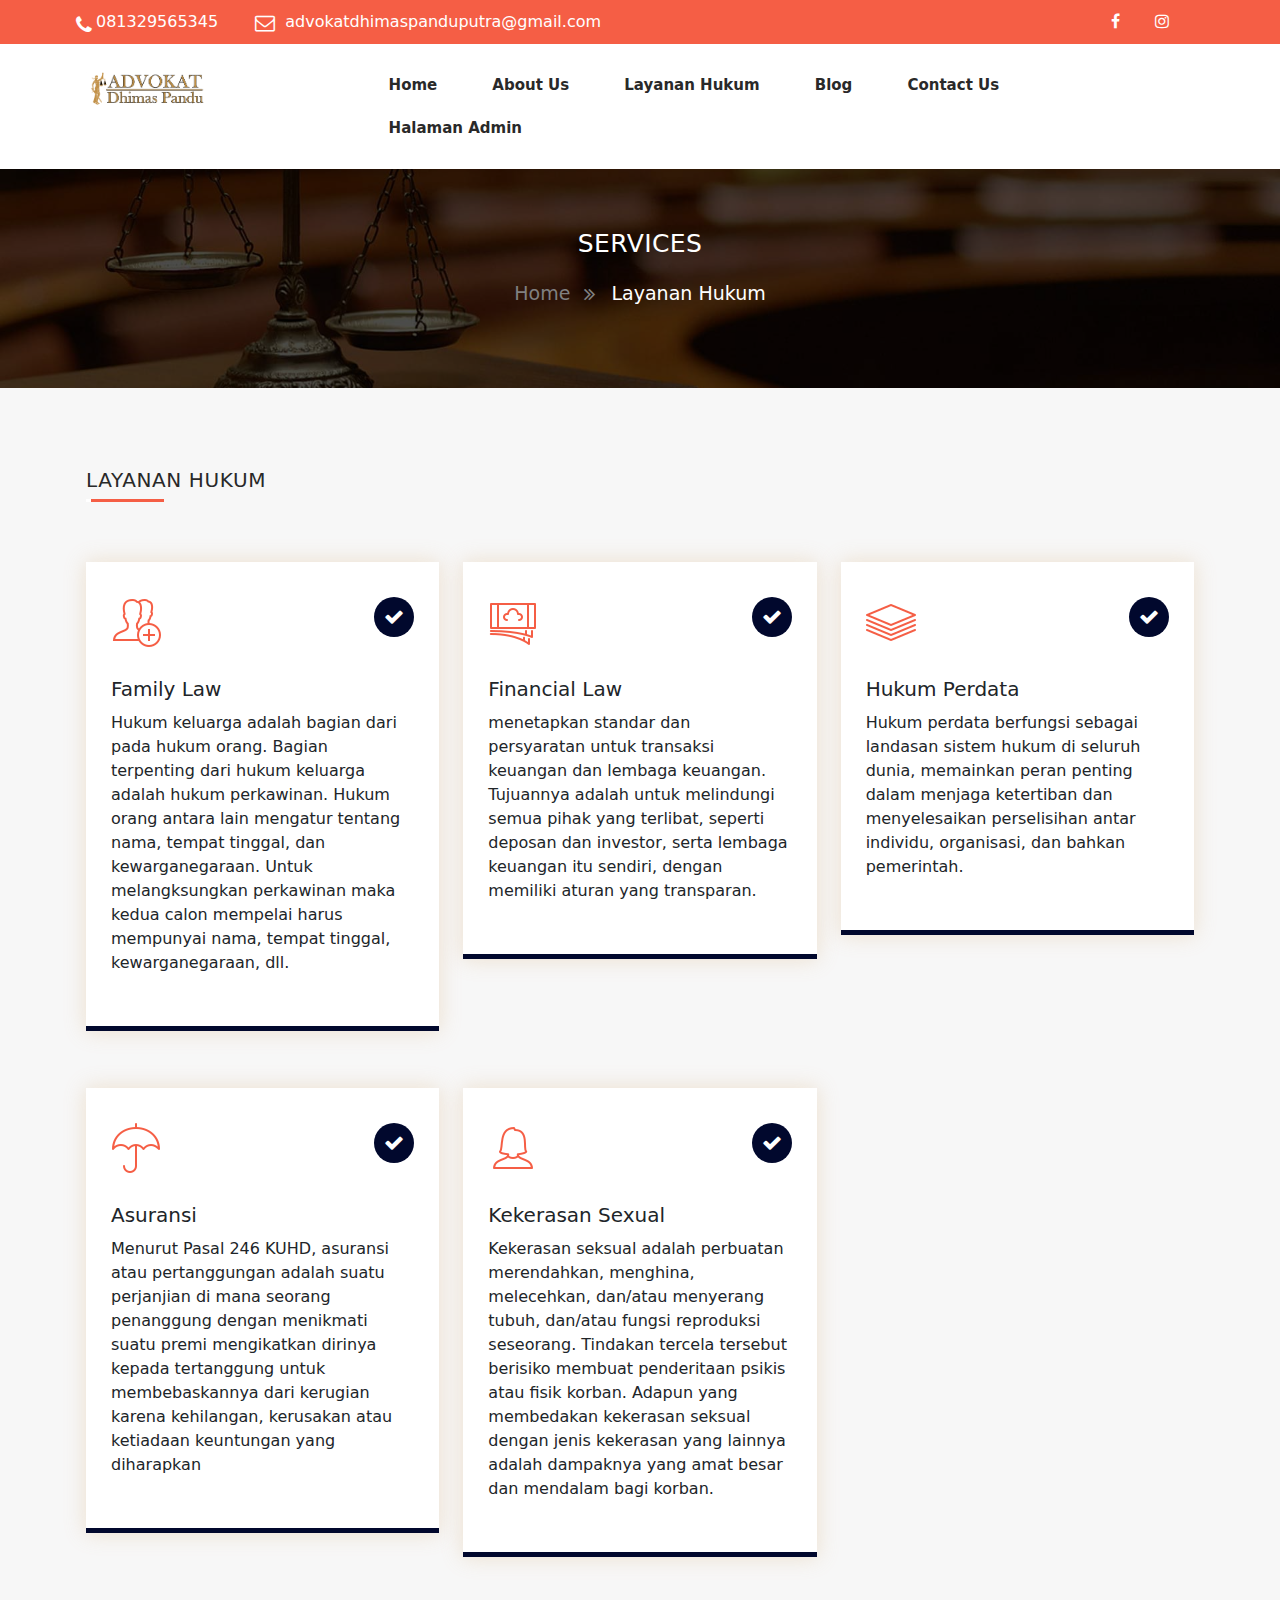
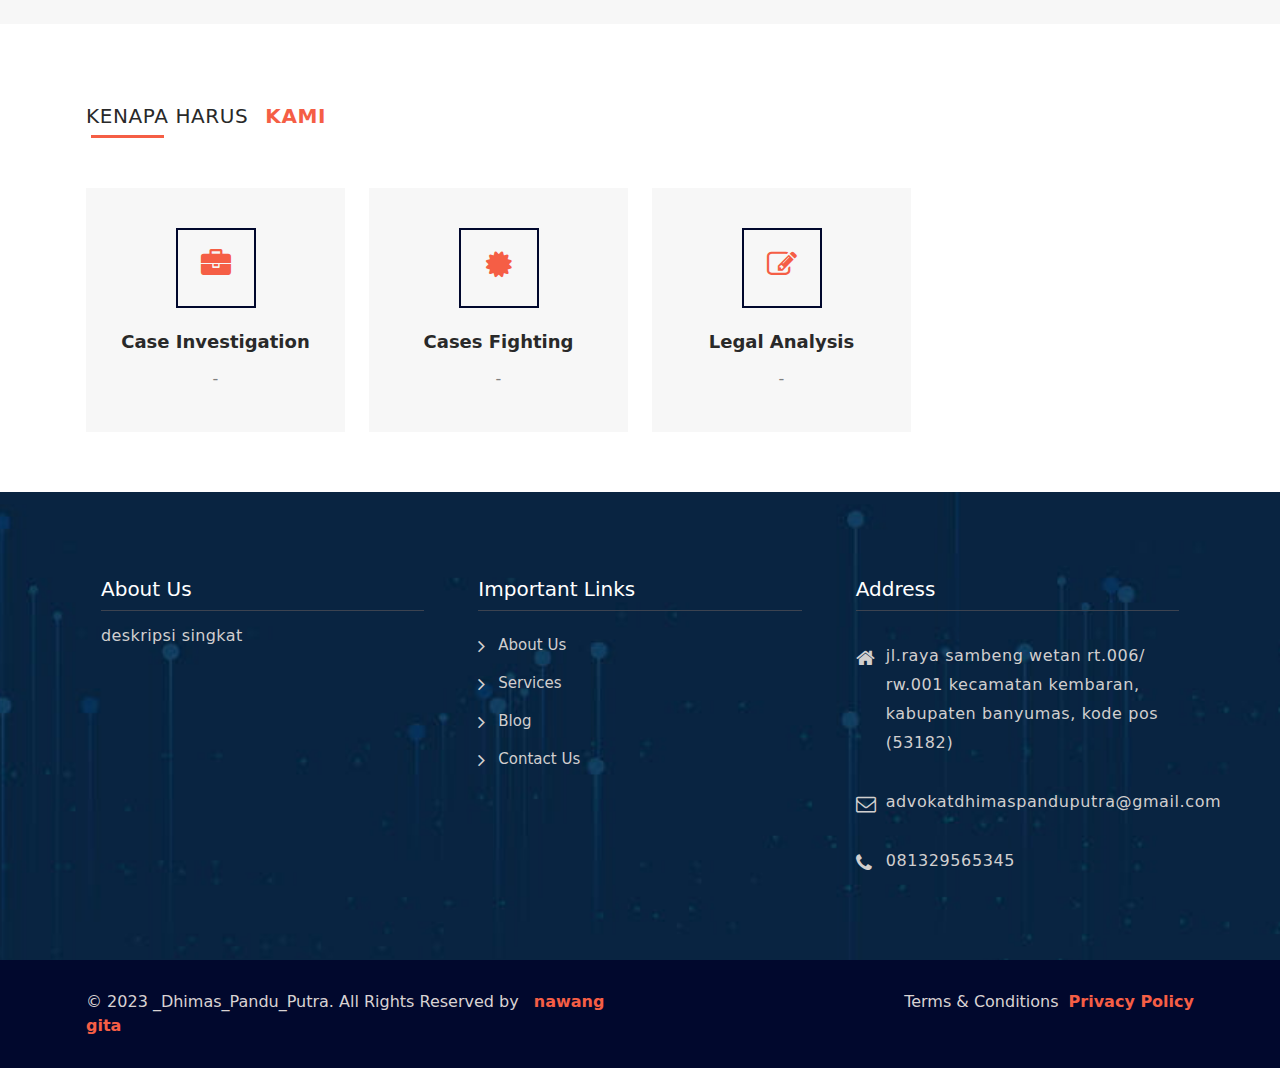
<file: services.html>
<!DOCTYPE html>
<html lang="en">
  <head>
    <meta charset="utf-8" />
    <meta
      name="viewport"
      content="width=device-width, initial-scale=1, shrink-to-fit=no"
    />
    <meta name="description" content="" />
    <meta name="author" content="" />

    <link href="assets/css/bootstrap.min.css" rel="stylesheet" />
    <link href="assets/css/font-awesome.min.css" rel="stylesheet" />
    <link href="assets/css/owl.carousel.min.css" rel="stylesheet" />
    <link href="assets/css/layers.css" rel="stylesheet" />

    <title>Layanan Hukum</title>
  </head>
  <body>
    <header>
      <div class="top_nav">
        <div class="container">
          <div class="row">
            <div class="col-6">
              <div class="_ne_ol_vd">
                <ol>
                  <li class="_no_lo_hg">081329565345</li>
                  <li>advokatdhimaspanduputra@gmail.com</li>
                </ol>
              </div>
            </div>

            <div class="col-6">
              <div class="_ne_ol_vw">
                <ol>
                  <li>
                    <a
                      href="https://m.facebook.com/dhimas.panduputra.33/?refsrc=deprecated&_rdr"
                      ><i class="fa fa-facebook"></i
                    ></a>
                  </li>

                  <li>
                    <a href="https://www.instagram.com/pengacara_dhimaspandu/"
                      ><i class="fa fa-instagram"></i
                    ></a>
                  </li>
                </ol>
              </div>
            </div>
          </div>
        </div>
      </div>

      <div class="header-wrapper">
        <div class="container">
          <div class="row">
            <nav>
              <div class="logo">
                <a href="#">
                  <img src="assets/images/logodms.png" />
                </a>
              </div>
              <div class="menu-toggle"></div>
              <div class="my-nav">
                <div class="menu">
                  <ul>
                    <li><a href="index.html">Home</a></li>
                    <li><a href="about us.html">About Us</a></li>
                    <li><a href="services.html">Layanan Hukum</a></li>
                    <li><a href="blog.html">Blog</a></li>
                    <li><a href="contact us.html">Contact Us</a></li>
                    <li>
                      <a href="../konsultan-hukum/P10/index.html">Halaman Admin</a>
                    </li>
                  </ul>
                </div>
              </div>
            </nav>
          </div>
        </div>
      </div>
    </header>

    <section class="_cd_er_aq">
      <div class="container">
        <div class="row">
          <div class="col-12">
            <div class="_cd_er_aa">
              <h2>Services</h2>
              <ol>
                <li>Home</li>
                <li>Layanan Hukum</li>
              </ol>
            </div>
          </div>
        </div>
      </div>
    </section>

    <section class="_mj_ol_ek">
      <div class="container">
        <div class="row">
          <div class="col-12">
            <div class="_hg_we_fe">
              <h2>Layanan Hukum<span></span></h2>
            </div>
          </div>
        </div>

        <div class="row">
          <div class="col-lg-4 col-md-4 col-sm-6 col-xs-12">
            <div class="_jk_rt_we">
              <div class="_kl_er_we">
                <ol>
                  <li><img src="assets/images/family.png" /></li>
                  <li></li>
                </ol>
              </div>
              <div class="_kj_qw_cd">
                <h5>Family Law</h5>
                <p>
                  Hukum keluarga adalah bagian dari pada hukum orang. Bagian
                  terpenting dari hukum keluarga adalah hukum perkawinan. Hukum
                  orang antara lain mengatur tentang nama, tempat tinggal, dan
                  kewarganegaraan. Untuk melangksungkan perkawinan maka kedua
                  calon mempelai harus mempunyai nama, tempat tinggal,
                  kewarganegaraan, dll.
                </p>
              </div>
            </div>
          </div>

          <div class="col-lg-4 col-md-4 col-sm-6 col-xs-12">
            <div class="_jk_rt_we">
              <div class="_kl_er_we">
                <ol>
                  <li><img src="assets/images/financial.png" /></li>
                  <li></li>
                </ol>
              </div>
              <div class="_kj_qw_cd">
                <h5>Financial Law</h5>
                <p>
                  menetapkan standar dan persyaratan untuk transaksi keuangan
                  dan lembaga keuangan. Tujuannya adalah untuk melindungi semua
                  pihak yang terlibat, seperti deposan dan investor, serta
                  lembaga keuangan itu sendiri, dengan memiliki aturan yang
                  transparan.
                </p>
              </div>
            </div>
          </div>

          <div class="col-lg-4 col-md-4 col-sm-6 col-xs-12">
            <div class="_jk_rt_we">
              <div class="_kl_er_we">
                <ol>
                  <li><img src="assets/images/civil.png" /></li>
                  <li></li>
                </ol>
              </div>
              <div class="_kj_qw_cd">
                <h5>Hukum Perdata</h5>
                <p>
                  Hukum perdata berfungsi sebagai landasan sistem hukum di
                  seluruh dunia, memainkan peran penting dalam menjaga
                  ketertiban dan menyelesaikan perselisihan antar individu,
                  organisasi, dan bahkan pemerintah.
                </p>
              </div>
            </div>
          </div>

          <div class="col-lg-4 col-md-4 col-sm-6 col-xs-12">
            <div class="_jk_rt_we">
              <div class="_kl_er_we">
                <ol>
                  <li><img src="assets/images/insurance.png" /></li>
                  <li></li>
                </ol>
              </div>
              <div class="_kj_qw_cd">
                <h5>Asuransi</h5>
                <p>
                  Menurut Pasal 246 KUHD, asuransi atau pertanggungan adalah
                  suatu perjanjian di mana seorang penanggung dengan menikmati
                  suatu premi mengikatkan dirinya kepada tertanggung untuk
                  membebaskannya dari kerugian karena kehilangan, kerusakan atau
                  ketiadaan keuntungan yang diharapkan
                </p>
              </div>
            </div>
          </div>

          <div class="col-lg-4 col-md-4 col-sm-6 col-xs-12">
            <div class="_jk_rt_we">
              <div class="_kl_er_we">
                <ol>
                  <li><img src="assets/images/girl.png" /></li>
                  <li></li>
                </ol>
              </div>
              <div class="_kj_qw_cd">
                <h5>Kekerasan Sexual</h5>
                <p>
                  Kekerasan seksual adalah perbuatan merendahkan, menghina,
                  melecehkan, dan/atau menyerang tubuh, dan/atau fungsi
                  reproduksi seseorang. Tindakan tercela tersebut berisiko
                  membuat penderitaan psikis atau fisik korban. Adapun yang
                  membedakan kekerasan seksual dengan jenis kekerasan yang
                  lainnya adalah dampaknya yang amat besar dan mendalam bagi
                  korban.
                </p>
              </div>
            </div>
          </div>
        </div>
      </div>
    </section>

    <section class="_cd_er_ab">
      <div class="container">
        <div class="row">
          <div class="col-12">
            <div class="_hg_we_fe">
              <h2>Kenapa Harus <span>Kami</span></h2>
            </div>
          </div>
        </div>
        <div class="row">
          <div class="col-lg-3 col-md-3 col-sm-6 col-12">
            <div class="_cd_er_ac">
              <div class="_cd_er_ad">
                <ol>
                  <li><i class="fa fa-briefcase"></i></li>
                </ol>
                <b>Case Investigation</b>
                <p>-</p>
              </div>
            </div>
          </div>

          <div class="col-lg-3 col-md-3 col-sm-6 col-12">
            <div class="_cd_er_ac">
              <div class="_cd_er_ad">
                <ol>
                  <li><i class="fa fa-certificate"></i></li>
                </ol>
                <b>Cases Fighting</b>
                <p>-</p>
              </div>
            </div>
          </div>

          <div class="col-lg-3 col-md-3 col-sm-6 col-12">
            <div class="_cd_er_ac">
              <div class="_cd_er_ad">
                <ol>
                  <li><i class="fa fa-pencil-square-o"></i></li>
                </ol>
                <b>Legal Analysis</b>
                <p>-</p>
              </div>
            </div>
          </div>
        </div>
      </div>
    </section>

    <!-- ====================================FOOTER>>>STARTED==================================== -->

    <footer class="_vc_zs_qw">
      <div class="container">
        <div class="row">
          <div class="col-lg-4 col-md-4 col-sm-6 col-12">
            <div class="_nb_cd_er">
              <h2>About Us</h2>
              <p>deskripsi singkat</p>
            </div>
          </div>

          <div class="col-lg-4 col-md-4 col-sm-6 col-12">
            <div class="_nb_cd_er">
              <h2>Important Links</h2>
              <ol>
                <li><a href="#">About Us</a></li>
                <li><a href="#">Services</a></li>
                <li><a href="#">Blog</a></li>
                <li><a href="#">Contact Us</a></li>
              </ol>
            </div>
          </div>

          <div class="col-lg-4 col-md-4 col-sm-6 col-12">
            <div class="_nb_cd_er">
              <h2>Address</h2>
              <ul>
                <li>
                  <p>
                    jl.raya sambeng wetan rt.006/ rw.001 kecamatan kembaran,
                    kabupaten banyumas, kode pos (53182)
                  </p>
                </li>

                <li><p>advokatdhimaspanduputra@gmail.com</p></li>
                <li><p>081329565345</p></li>
              </ul>
            </div>
          </div>
        </div>
      </div>
    </footer>

    <section class="end-footer">
      <div class="container">
        <div class="row">
          <div class="col-6">
            <div class="_jh_er_xs">
              <p>
                © 2023 _Dhimas_Pandu_Putra. All Rights Reserved by
                <a href="#" target="_blank">nawang gita</a>
              </p>
            </div>
          </div>

          <div class="col-6">
            <div class="_jh_er_xs _cc_ui">
              <p>
                Terms & Conditions<a href="#" target="_blank">Privacy Policy</a>
              </p>
            </div>
          </div>
        </div>
      </div>
    </section>

    <!-- ====================================FOOTER>>>END==================================== -->

    <script src="assets/js/jquery.min.js"></script>
    <script src="assets/js/bootstrap.min.js"></script>
    <script src="assets/js/owl.carousel.min.js"></script>

    <script>
      $(document).ready(function () {
        $(".menu-toggle").click(function () {
          $(".menu-toggle").toggleClass("active");
          $(".menu").toggleClass("active");
        });
      });
    </script>

    <script>
      $(() => {
        //On Scroll Functionality
        $(window).scroll(() => {
          var windowTop = $(window).scrollTop();
          windowTop > 50
            ? $(".header-wrapper").addClass("og-hf")
            : $(".header-wrapper").removeClass("og-hf");
        });
      });
    </script>

    <script>
      $(".counting").each(function () {
        var $this = $(this),
          countTo = $this.attr("data-count");

        $({ countNum: $this.text() }).animate(
          {
            countNum: countTo,
          },

          {
            duration: 3000,
            easing: "linear",
            step: function () {
              $this.text(Math.floor(this.countNum));
            },
            complete: function () {
              $this.text(this.countNum);
              //alert('finished');
            },
          }
        );
      });
    </script>
  </body>
</html>
</file>
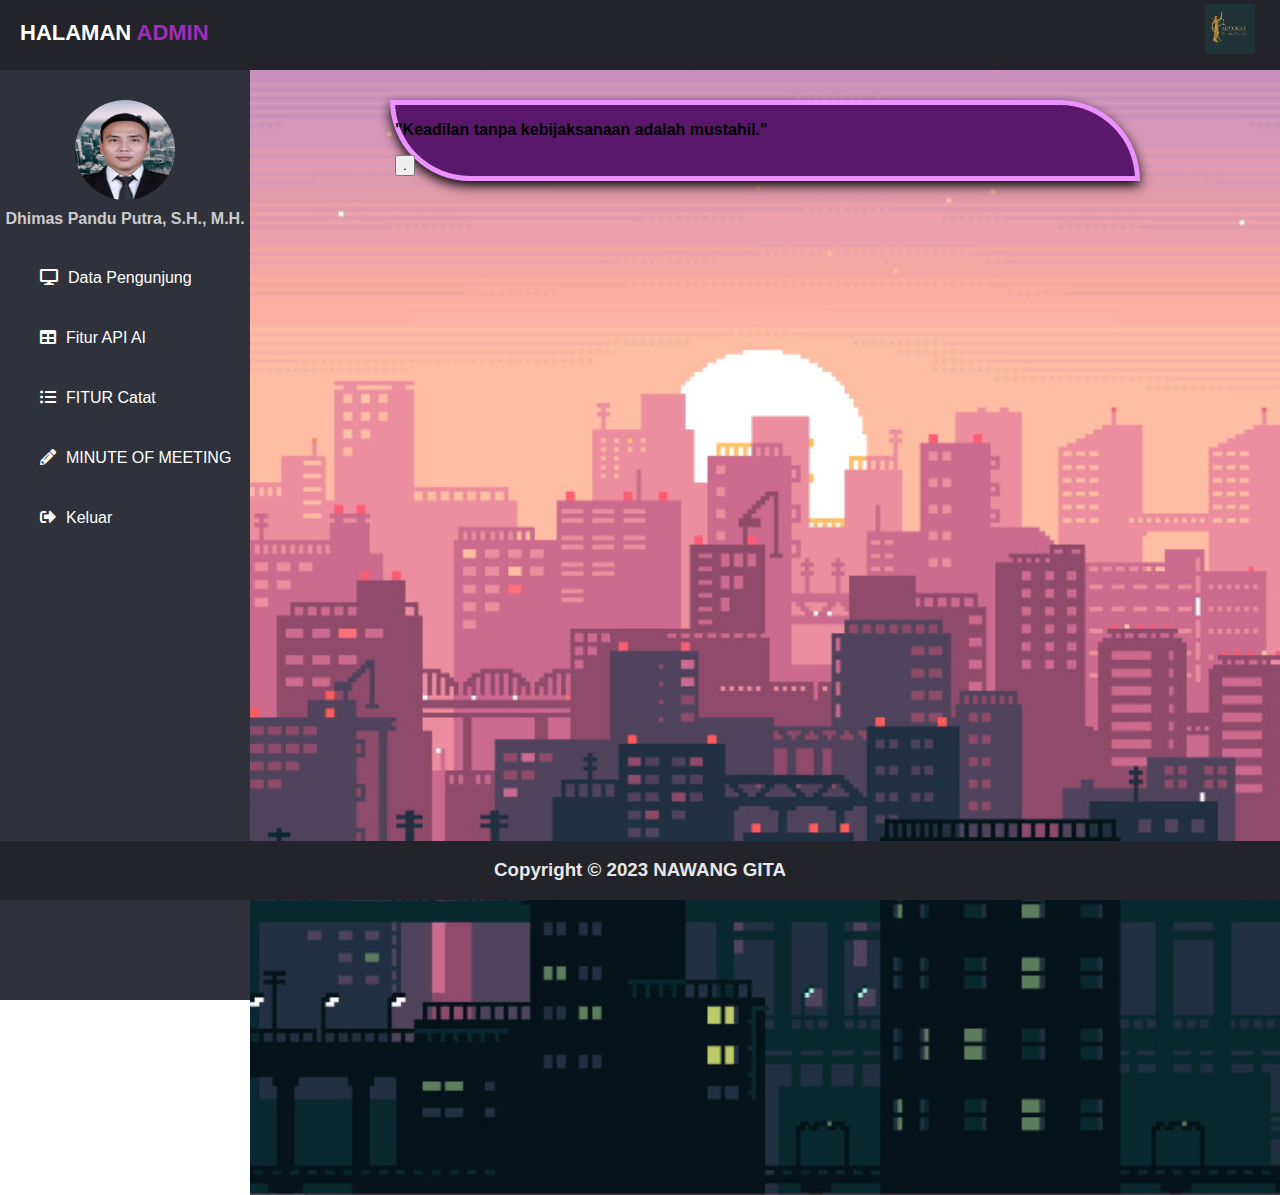
<file: P10/dashboard.html>
<!DOCTYPE html>
<html lang="en" dir="ltr">
  <head>
    <meta charset="UTF-8" />
    <meta http-equiv="X-UA-Compatible" content="IE=edge" />
    <meta name="viewport" content="width=device-width, initial-scale=1.0" />
    <title>Biodata</title>
    <link
      rel="stylesheet"
      href="https://cdnjs.cloudflare.com/ajax/libs/font-awesome/5.12.1/css/all.min.css"
    />
    <style>
      body {
        margin: 0;
        padding: 0;
        font-family: "Roboto", sans-serif;
      }

      header {
        position: fixed;
        background: #22242a;
        padding: 20px;
        inline-size: 100%;
        block-size: 30px;
      }

      img {
        display: block;
        margin-inline-start: auto;
        margin-inline-end: auto;
      }

      tbody {
        font-size: 17px;
        font-weight: 300;
        color: #e8e8e8;
      }

      .tabelku {
        inline-size: 800px;
        margin: auto;
        text-align: center;
      }

      .tabelb {
        inline-size: auto;
        margin: auto;
      }

      .left_area span {
        color: #9f2ebb;
      }

      .left_area h3 {
        color: #fff;
        margin: 0;
        text-transform: uppercase;
        font-size: 22px;
        font-weight: 900;
      }

      .right_area img {
        padding: 5px;
        float: inline-end;
        margin-block-start: -47px;
        margin-inline-end: 40px;
      }

      .sidebar {
        background: #2f323a;
        margin-block-start: 70px;
        padding-block-start: 30px;
        position: fixed;
        inset-inline-start: 0;
        inline-size: 250px;
        block-size: 100%;
      }

      .sidebar .profile_image {
        inline-size: 100px;
        block-size: 100px;
        border-radius: 100px;
        margin-block-end: 10px;
      }

      .sidebar h4 {
        color: #ccc;
        margin-block-start: 0;
        margin-block-end: 20px;
      }

      .sidebar a {
        color: #fff;
        display: block;
        inline-size: 100%;
        line-height: 60px;
        text-decoration: none;
        padding-inline-start: 40px;
        box-sizing: border-box;
        transition: 0.5s;
        transition-property: background;
      }

      .sidebar a:hover {
        background: #9f2ebb;
      }

      .sidebar i {
        padding-inline-end: 10px;
      }

      .content {
        margin-inline-start: 250px;
        padding-block-start: 70px;
        background: url(bcg.jpg);
        background-position: center;
        background-size: cover;
        block-size: 125vh;
      }

      .box {
        inline-size: 740px;
        margin: 0 auto;
        margin-block-start: 30px;
        box-shadow: 0 0.3rem 0.75rem rgba(5, 5, 5, 5);
        transition: all 0.3s;
        background-color: #591869;
        border: solid 5px #ea92ff;
        border-start-end-radius: 80px;
        border-end-start-radius: 80px;
      }

      .box:hover {
        background-color: #1f8a45;
        border: solid 5px #4fd47e;
        border-start-start-radius: 80px;
        border-end-end-radius: 80px;
        border-start-end-radius: 0px;
        border-end-start-radius: 0px;
      }

      .footer {
        position: fixed;
        inset-inline-start: 0;
        inset-block-end: 0;
        inline-size: 100%;
        background-color: #22242a;
        color: #e8e8e8;
        text-align: center;
      }
    </style>
  </head>

  <body>
    <header>
      <div class="left_area">
        <h3>HALAMAN <span>ADMIN</span></h3>
      </div>
     
      </div>
      <div class="right_area">
        <img src="LOGO STEMPEL2.jpg" width="50px" height="50px" />
      </div>
    </header>
    <div class="sidebar">
      <center>
        <img src="KOTA.jpg" class="profile_image" alt="asyrof" />
        <h4>Dhimas Pandu Putra, S.H., M.H.</h4>
      </center>
      <a href="tabelclien.php"><i class="fas fa-desktop"></i><span>Data Pengunjung</span></a>
      <a href="#"
        ><i class="fas fa-table"></i><span>Fitur API AI</span></a
      >
      <a href="../speech/tampil.html"
        ><i class="fas fa-list-ul"></i><span>FITUR Catat</span></a
      >
      <a href="formdaftar.html"
        ><i class="fas fa-pencil-alt"></i><span>MINUTE OF MEETING</span></a
      >
      <a href="index.html"
        ><i class="fas fa-sign-out-alt"></i><span>Keluar</span></a
      >
    </div>
    
    <div class="content">
      <div class="box">
          <tbody>
            
          </tbody>
          <p id="quote" style="font-size: 16px; font-weight: bold;">"Keadilan tanpa kebijaksanaan adalah mustahil."</p>
          <button onclick="changeQuote()">.</button>
      </div>
  </div>
  
  <script>
      function changeQuote() {
          var quotes = [
              "Keadilan tanpa kebijaksanaan adalah mustahil.",
              "Hukum adalah pilar utama keadilan dalam masyarakat.",
              "Ketegasan hukum harus diimbangi dengan kearifan dalam penegakan.",
              "Setiap individu memiliki hak yang sama di mata hukum."
          ];
          var randomIndex = Math.floor(Math.random() * quotes.length);
          document.getElementById("quote").innerHTML = '"' + quotes[randomIndex] + '"';
      }
      
  </script>
  

    </div>
    <div class="footer">
      <h3>Copyright © 2023 NAWANG GITA</h3>
    </div>
  </body>
</html>
</file>
<file: assets/css/layers.css>
* {
  margin: 0px;
  padding: 0px;
  box-sizing: border-box;
  -webkit-box-sizing: border-box;
  outline: none;
}

body {
  margin: 0px;
  padding: 0px;
}

a {
  text-decoration: none;
}

a:hover {
  text-decoration: none;
}

li {
  list-style: none;
}

ul,
ol {
  padding: 0px;
  margin: 0px;
}

h1,
h2,
h3,
h4,
h5,
h6 {
  margin: 10px 0px;
}

img {
  max-width: 100%;
}

.top_nav {
  background-color: #f55e45;
  padding: 10px 0px;
  overflow: hidden;
}

._ne_ol_vd,
._ne_ol_vw {
  display: flex;
  margin: 0 10px;
  position: relative;
  box-sizing: border-box;
}

._ne_ol_vw {
  float: right;
}

._ne_ol_vd ol ._no_lo_hg {
  margin: 0 10px 0 0;
}

._ne_ol_vd ol li {
  display: inline-block;
  position: relative;
  margin: 0 10px 0 52px;
  color: #fff;
}

._ne_ol_vd ol li:nth-child(1)::before {
  position: absolute;
  content: "\f095";
  z-index: 9;
  font-family: fontawesome;
  font-size: 20px;
  color: #fff;
  left: 0;
  margin: 0 0 0 -20px;
}

._ne_ol_vd ol li:nth-child(2)::before {
  position: absolute;
  content: "\f003";
  z-index: 9;
  font-family: fontawesome;
  font-size: 20px;
  color: #fff;
  left: 0;
  margin: 0 0 0 -30px;
  top: -2px;
}

._ne_ol_vw ol li {
  display: inline-block;
  margin: 0px 15px;
  cursor: pointer;
  /*height: 28px;
    width: 28px;
    border-radius: 50%;
    text-align: center;
    vertical-align: middle;
    line-height: 28px;
    border: 1px solid#ccc;
    color: #fff;
    transition:0.5s;*/
}

._ne_ol_vw ol li a i {
  color: #fff;
}

.header-wrapper {
  position: relative;
  z-index: 999;
  display: inline-block;
  background: #fff;
  width: 100%;
  padding: 20px 0px;
  box-sizing: border-box;
  -webkit-box-sizing: border-box;
}

nav {
  display: flex;
  width: 100%;
  position: relative;
  z-index: 999;
}

.logo {
  width: 25%;
  float: left;
  position: relative;
  box-sizing: border-box;
  line-height: 50px;
}

.my-nav {
  position: relative;
  width: 100%;
}

.menu {
  float: right;
  z-index: 99;
}

.menu ul li {
  display: inline-block;
  color: #292929;
  font-size: 15px;
  padding: 10px 25px;
}

.menu ul li a {
  font-size: 15px;
  font-weight: 600;
  color: #292929;
  transition: 0.5s;
  cursor: pointer;
}

.menu ul li a:hover {
  color: #f55e45;
  transition: 0.5s;
}

._ol_ul_hy {
  float: right;
}

.menu-toggle {
  display: flex;
  height: 40px;
  width: 40px;
  align-items: center;
  justify-content: center;
  float: right;
  margin: 10px 0 0 40px;
  opacity: 0;
  visibility: hidden;
}

.menu-toggle::before {
  position: absolute;
  content: "\f0c9";
  font-size: 26px;
  color: #f55e45;
  font-family: fontawesome;
}

.menu-toggle.active::before {
  content: "\f00d";
}

.w-100 {
  opacity: 0.3;
}

.carousel-item {
  background: #000;
}

.d-md-block {
  width: 60%;
  margin: 0 auto;
  top: 40%;
}

.d-md-block h5 {
  font-size: 25px;
  line-height: 50px;
  letter-spacing: 0.6px;
}

.d-md-block {
  -webkit-animation-duration: 1s;
  animation-duration: 1s;
  -webkit-animation-fill-mode: both;
  animation-fill-mode: both;
  animation-name: fadeInUp;
}

.btn_01 {
  display: flex;
  margin: 30px 0px;
  align-items: center;
  justify-content: center;
}

.btn_01 a {
  display: inline-block;
  z-index: 9;
  opacity: 1;
  padding: 6px 14px;
  color: #fff;
  font-size: 18px;
  text-align: center;
  border: 1px solid#fff;
  text-transform: uppercase;
  margin: 0 10px;
  cursor: pointer;
  line-height: normal;
  position: relative;
}

.btn_01 a span {
  position: relative;
  z-index: 2;
  font-size: 16px;
}

.btn_01 a::after {
  content: "";
  position: absolute;
  bottom: 6px;
  left: 0;
  -webkit-transition: height 0.4s;
  -o-transition: height 0.4s;
  transition: height 0.4s;
  height: 0;
  background: #f55e45;
  width: 100%;
  bottom: 0;
  z-index: 1;
}

.btn_01 a:hover::after {
  height: 100%;
}

.carousel-indicators li {
  height: 10px;
  width: 10px;
  border-radius: 50%;
  background: #fff;
  border: 0px;
}

.carousel-indicators {
  bottom: 20px;
}

.og-hf {
  background: #fff;
  padding: 10px 0 10px;
  position: fixed;
  top: 0;
  z-index: 999;
  box-shadow: 0 1px 9px rgba(0, 0, 0, 0.29);
}

/*=================about us =================*/

._ab_er_we {
  padding: 40px 0px;
  background: #fafafa;
  overflow: hidden;
  visibility: visible;
  position: relative;
}

._hg_we_fe {
  display: inline-block;
  width: 100%;
  margin: 30px 0px;
  position: relative;
  z-index: 9;
  text-align: left;
}

._hg_we_fe h2 {
  font-size: 20px;
  color: #292929;
  font-weight: 400;
  letter-spacing: 0.6px;
  white-space: nowrap;
  text-transform: uppercase;
}

._hg_we_fe h2 span {
  color: #f55e45;
  font-weight: bold;
  margin-left: 10px;
}

._hg_we_fe h2::before {
  position: absolute;
  content: "";
  width: 7%;
  height: 3px;
  background: #f55e45;
  bottom: 0;
  left: 0;
}

._hg_we_fe h2::after {
  position: absolute;
  content: "";
  height: 3px;
  width: 5px;
  background: #fff;
  left: 0;
  bottom: 0;
  z-index: 1;
  -webkit-animation-duration: 2s;
  animation-duration: 2s;
  -webkit-animation-timing-function: linear;
  animation-timing-function: linear;
  -webkit-animation-iteration-count: infinite;
  animation-iteration-count: infinite;
  -webkit-animation-name: LINE-MOVE;
  animation-name: LINE-MOVE;
}

._lk_fr_er {
  margin: 10px 0 20px 0px;
  display: inline-block;
  width: 100%;
  position: relative;
}

._lk_fr_er p {
  font-size: 16px;
  color: #5c5c5c;
  letter-spacing: 0.2px;
  text-align: left;
  line-height: 33px;
}

._oi_yt_we {
  position: relative;
  z-index: 2;
  display: inline-block;
  width: 100%;
  overflow: hidden;
  margin: 20px 0px;
}

._oi_yt_we .accordion .card {
  margin: 10px 0px;
  border: 1px solid#f55e45;
  border-radius: 0px;
  background: transparent;
}

.card-header {
  background: transparent !important;
}

.btn-link {
  color: #292929;
  text-decoration: none;
}

.btn-check:focus + .btn,
.btn:focus {
  outline: 0;
  box-shadow: none !important;
}

.card-header {
  padding: 0rem 1rem;
}

.text-left::before {
  position: absolute;
  content: "\f067";
  font-size: 16px;
  color: #f55e45;
  font-family: fontawesome;
  right: 30px;
}

._kl_bv_xs {
  position: relative;
  display: block;
  margin: 20px 0px;
  z-index: 1;
}

._kl_bv_xs ol li {
  display: flex;
  width: 30%;
  height: 150px;
  margin: 10px;
  float: left;
  position: relative;
  justify-content: center;
}

._kl_bv_xs ol li p {
  position: absolute;
  bottom: 0;
  margin: 0;
  color: #292929;
  font-size: 18px;
  font-weight: 500;
  line-height: 22px;
  text-align: center;
}

._kl_bv_xs ol li::before {
  position: absolute;
  content: "\f1cd";
  font-family: fontawesome;
  font-size: 30px;
  color: #f55e45;
  height: 100px;
  width: 100px;
  background: #dfdfdf;
  border-radius: 50%;
  line-height: 150px;
  display: flex;
  justify-content: center;
  align-items: center;
  box-shadow: inset 0 0 1px 7px #fff;
  -webkit-box-shadow: inset 0 0 1px 10px #fff;
  -moz-box-shadow: inset 0 0 1px 10px #fff;
  box-shadow: inset 0 0 1px 10px #fff;
}

._kl_bv_xs ol li:nth-child(2)::before {
  content: "\f025";
}

._kl_bv_xs ol li:nth-child(3)::before {
  content: "\f02d";
}

._kl_bv_xs ol li:hover::before {
  transform: rotate(360deg);
  transition: transform 0.9s ease 0s;
  background: #01082d;
  color: #fff;
  -webkit-transition: all 0.2s ease-in;
  -moz-transition: all 0.2s ease-in;
  -o-transition: all 0.2s ease-in;
  transition: all 0.2s ease-in;
  /*box-shadow: inset 0 0 1px 7px #f55e45;
    -webkit-box-shadow: inset 0 0 1px 10px #f55e45;
    -moz-box-shadow: inset 0 0 1px 10px #f55e45;
    box-shadow: inset 0 0 1px 10px #f55e45;*/
  box-shadow: none;
}

/*=================SEERVICESS =================*/

._vd_yt_re_wq {
  padding: 40px 0px;
  background: #fff;
  overflow: hidden;
}

._ma_ol_lk {
  margin-top: 30px;
}

._vd_yt_re_wq ._ne_ol_vd_pl {
  -webkit-transition: all 0.3s ease-in-out;
  -o-transition: all 0.3s ease-in-out;
  transition: all 0.3s ease-in-out;
  max-width: 335px;
  height: 210px;
  position: relative;
  display: flex;
  -webkit-box-align: center;
  -ms-flex-align: center;
  align-items: center;
  -webkit-box-pack: center;
  -ms-flex-pack: center;
  justify-content: center;
  overflow: hidden;
  margin: 0 0 20px 0;
}

._vd_yt_re_wq ._ne_ol_vd_pl ._ne_ol_vd_pr {
  -webkit-transition: all 0.2s ease-in;
  -moz-transition: all 0.2s ease-in;
  -o-transition: all 0.2s ease-in;
  transition: all 0.2s ease-in;
  position: absolute;
  width: 100%;
  height: 100%;
  background-repeat: no-repeat;
  background-position: center center;
  background-size: cover;
}

._vd_yt_re_wq ._ne_ol_vd_pl:hover ._ne_ol_vd_pr {
  -webkit-transform: scale(1.04);
  -ms-transform: scale(1.04);
  transform: scale(1.04);
}

._vd_yt_re_wq ._ne_ol_vd_pl ._ne_ol_vd_pr::after {
  content: "";
  left: 0;
  right: 0;
  top: 0;
  bottom: 0;
  position: absolute;
  background: rgba(10, 10, 10, 0.35);
  -webkit-transition: all 0.2s ease-in;
  -moz-transition: all 0.2s ease-in;
  -o-transition: all 0.2s ease-in;
  transition: all 0.2s ease-in;
}

._vd_yt_re_wq ._ne_ol_vd_pl:hover ._ne_ol_vd_pr::after {
  background: rgba(13, 2, 1, 0.9);
}

._vd_yt_re_wq ._ne_ol_vd_pl h2 {
  text-align: center;
  z-index: 1;
  font-size: 18px;
  letter-spacing: 0.5px;
  color: #fff;
  font-weight: 600;
  position: relative;
}

._vd_yt_re_wq ._ne_ol_vd_pl:hover h2::before,
._vd_yt_re_wq ._ne_ol_vd_pl:hover h2::after {
  -webkit-transition: all 2s cubic-bezier(0.14, 1.13, 0, 0.91);
  -moz-transition: all 2s cubic-bezier(0.14, 1.13, 0, 0.91);
  -o-transition: all 2s cubic-bezier(0.14, 1.13, 0, 0.91);
  transition: all 2s cubic-bezier(0.14, 1.13, 0, 0.91);
  opacity: 1;
}

._vd_yt_re_wq ._ne_ol_vd_pl:hover h2::before {
  -webkit-transform: translate(-30px, 20px) scale(1);
  -moz-transform: translate(-30px, 20px) scale(1);
  -ms-transform: translate(-30px, 20px) scale(1);
  -o-transform: translate(-30px, 20px) scale(1);
  transform: translate(-30px, 20px) scale(1);
  border-bottom-width: 3px;
  border-left-width: 3px;
}

._vd_yt_re_wq ._ne_ol_vd_pl h2::before {
  left: -10px;
  bottom: -10px;
}

._vd_yt_re_wq ._ne_ol_vd_pl h2::before,
._vd_yt_re_wq ._ne_ol_vd_pl h2::after {
  content: "";
  position: absolute;
  width: 30px;
  height: 30px;
  border-color: #fff;
  border-style: solid;
  border-width: 0;
  -webkit-transition: all 0.5s cubic-bezier(1, 0.2, 0.26, 0.7);
  -moz-transition: all 0.5s cubic-bezier(1, 0.2, 0.26, 0.7);
  -o-transition: all 0.5s cubic-bezier(1, 0.2, 0.26, 0.7);
  transition: all 0.5s cubic-bezier(1, 0.2, 0.26, 0.7);
  -webkit-transform: translate(0px, 0px) scale(0.8);
  -moz-transform: translate(0px, 0px) scale(0.8);
  -ms-transform: translate(0px, 0px) scale(0.8);
  -o-transform: translate(0px, 0px) scale(0.8);
  transform: translate(0px, 0px) scale(0.8);
  opacity: 1;
  z-index: 100;
}

._vd_yt_re_wq ._ne_ol_vd_pl:hover h2::after {
  -webkit-transform: translate(30px, -20px) scale(1);
  -moz-transform: translate(30px, -20px) scale(1);
  -ms-transform: translate(30px, -20px) scale(1);
  -o-transform: translate(30px, -20px) scale(1);
  transform: translate(30px, -20px) scale(1);
  border-top-width: 3px;
  border-right-width: 3px;
}

._vd_yt_re_wq ._ne_ol_vd_pl h2::after {
  right: -10px;
  top: -10px;
}

._ng_cs_we_rw {
  background: url(../images/back.jpg);
  background-size: cover;
  position: relative;
  background-repeat: no-repeat;
  background-attachment: fixed;
  background-position: center;
  overflow: hidden;
  padding: 40px 0px;
}

._ng_cs_we_rw::before {
  content: "";
  position: absolute;
  width: 100%;
  top: 0;
  bottom: 0;
  padding: 40px 0px;
  background: rgba(0, 0, 0, 0.8);
}

._lk_bg_cd {
  display: inline-block;
  width: 100%;
  position: relative;
  text-align: center;
  margin: 20px 0px;
  color: #fff;
}

._lk_bg_cd img {
  margin: 20px 0px;
}

._lk_bg_cd h5 {
  margin: 20px 0px;
}

/*=================BLOG =================*/

._hn_cd_we_xs {
  position: relative;
  background: #fafafa;
  padding: 40px 0px;
  overflow: hidden;
}

._lk_bg_sd_we {
  position: relative;
  overflow: hidden;
  margin: 20px 0 0 0;
}

._bv_xs_we {
  position: relative;
  z-index: 1;
  background: url(../images/back.jpg);
  background-repeat: no-repeat;
  height: 3px;
  background-size: cover;
  background-position: center;
}

._bv_xs_we::before {
  content: "";
  position: absolute;
  height: 0;
  width: 100%;
  top: 0;
  background: #000000;
  transition: 0.5s;
  opacity: 0;
  visibility: hidden;
}

._bv_xs_we:hover::before {
  opacity: 0.8;
  height: 100%;
  visibility: visible;
  transition: 0.5s;
}

._xs_we_er {
  display: inline-block;
  width: 100%;
  padding: 15px;
  border: 1px solid#eeeeee;
}

._he_w {
  position: relative;
  margin: 10px 0px;
  z-index: 2;
  overflow: hidden;
}

._he_w h3 {
  font-size: 18px;
  font-weight: 400;
  color: #292929;
}

._he_w ol li span {
  color: #5c5c5c;
  font-size: 15px;
  font-weight: 500;
  margin: 0 5px 0 0;
}

._he_w ol li {
  color: #f55e45;
  font-size: 14px;
  display: inline-block;
  width: 100%;
}

._he_w ol li ._mn_cd_xs {
  margin: 0px;
  left: 10%;
  color: #f55e45;
  font-size: 14px;
  font-weight: 400;
  position: relative;
}

._he_w p {
  font-size: 16px;
  color: #5c5c5c;
  letter-spacing: 0.2px;
  line-height: 24px;
  margin: 15px 0px 10px 0px;
}

._he_w ul li {
  display: inline-block;
  position: relative;
  color: #5c5c5c;
  font-size: 14px;
  margin: 10px 10px 10px 30px;
}

._he_w ul li::before {
  content: "";
  background: url(../images/message.png);
  position: absolute;
  left: -30px;
  height: 25px;
  width: 25px;
}

._he_w ul li:nth-child(2)::before {
  background: url(../images/like.png);
  top: -2px;
}

._bd_we_xs_qw {
  background: #fff;
  padding: 40px 0px;
  position: relative;
  overflow: hidden;
}

.item {
  margin: 10px 0px;
}

._mn_sd_we {
  position: relative;
  overflow: hidden;
  background: #fafafa;
  padding: 15px 20px;
  box-shadow: 0 3px 5px rgba(0, 0, 0, 0.07);
}

._cs_we_sd {
  height: 100px;
  width: 100px;
  border-radius: 50%;
  display: block;
  margin: 0 auto;
}

._cs_we_sd img {
  border-radius: 50%;
}

._xs_we_zs {
  display: inline-block;
  width: 100%;
  margin: 10px 0px;
  text-align: center;
}

._xs_we_zs h3 {
  font-size: 18px;
  letter-spacing: 0.6px;
  color: #5c5c5c;
}

._xs_we_zs b {
  display: block;
  margin: 10px 0px;
  font-size: 15px;
  color: #000;
}

._xs_we_zs p {
  margin: 10px 0px;
  line-height: 26px;
  color: #9c9c9c;
  font-size: 16px;
}

._xs_we_zs ol li {
  position: relative;
  display: flex;
  height: 30px;
  width: 30px;
  float: left;
  border-radius: 50%;
  line-height: 30px;
  justify-content: center;
  border: 1px solid#f55e45;
  margin: 10px 8px 10px 0px;
}

._xs_we_zs ol li:nth-child(1) {
  border: 1px solid#3b5998;
}

._xs_we_zs ol li:nth-child(2) {
  border: 1px solid#00acee;
}

._xs_we_zs ol li:nth-child(3) {
  border: 1px solid#dd2a7b;
}

._xs_we_zs ol li::before {
  position: absolute;
  content: "\f09a";
  color: #3b5998;
  font-family: fontawesome;
  font-size: 15px;
}

._xs_we_zs ol li:nth-child(2)::before {
  content: "\f099";
  color: #00acee;
}

._xs_we_zs ol li:nth-child(3)::before {
  content: "\f16d";
  color: #dd2a7b;
}

._xs_we_zs ol li:hover:nth-child(2)::before,
._xs_we_zs ol li:hover:nth-child(1)::before,
._xs_we_zs ol li:hover:nth-child(3)::before {
  color: #fff;
}

._xs_we_zs ol li:hover:nth-child(1) {
  background: #3b5998;
}

._xs_we_zs ol li:hover:nth-child(2) {
  background: #00acee;
}

._xs_we_zs ol li:hover:nth-child(3) {
  background: #dd2a7b;
}

._mn_cd_we_vd .owl-nav {
  text-align: center;
}

.owl-carousel .owl-nav button.owl-prev,
.owl-carousel .owl-nav button.owl-next {
  font-size: 30px;
  font-weight: 600;
  color: #f55e45;
  margin: 0px 20px;
}

button:focus {
  outline: none;
  outline: 0px;
}

._mn_uy_we {
  padding: 40px 0px;
  background-color: #fafafa;
  overflow: hidden;
  position: relative;
}

._cd_er_we_zs {
  display: inline-block;
  width: 100%;
  margin: 25px 0px;
  position: relative;
  padding: 10px;
  background: #f1f1f1;
}

._cd_er_we_zs ol li {
  display: block;
  position: relative;
  margin: 0 0 0 60px;
  font-size: 16px;
  font-weight: 500;
  padding: 15px;
  color: #5c5c5c;
}

._cd_er_we_zs ol li p {
  font-size: 15px;
  color: #5c5c5c;
  font-weight: 400;
  margin: 4px 0px;
}

._cd_er_we_zs ol li::before {
  content: "\f278";
  position: absolute;
  font-family: fontawesome;
  font-size: 27px;
  font-weight: 400;
  color: #f55e45;
  left: -50px;
  display: flex;
  align-items: center;
  height: 100%;
  bottom: 0;
}

._nd_er ol li::before {
  content: "\f003";
}

._nd_er_io ol li::before,
._nb_cd_er ul li:nth-child(3)::before {
  content: "\f095";
}

._lk_iu_ew {
  font-size: 20px;
  color: #292929;
  letter-spacing: 0.7px;
  margin: 10px 0 30px 0px;
}

.form-group {
  margin: 20px 0px;
}

.btn-02 {
  display: inline-block;
  text-align: center;
  margin: 20px 0px;
  width: 100%;
}

.btn-02 a {
  font-size: 16px;
  padding: 6px 23px;
  display: inline-block;
  z-index: 9;
  position: relative;
  background: #f55e45;
  color: #fff;
  text-align: center;
  border-radius: 20px;
  cursor: pointer;
  overflow: hidden;
}

.btn-02 a:after {
  content: "";
  position: absolute;
  bottom: 6px;
  left: 0;
  -webkit-transition: width 0.4s;
  -o-transition: width 0.4s;
  transition: width 0.4s;
  width: 0;
  background: #292929;
  height: 100%;
  top: 0;
  z-index: 1;
}

.btn-02 a:hover:after {
  width: 100%;
}

.btn-02 a span {
  position: relative;
  z-index: 2;
  color: #fff;
  font-size: 16px;
}

._vc_zs_qw {
  padding: 40px 0px;
  position: relative;
  background-image: url(../images/footer.jpg);
  background-repeat: no-repeat;
  background-size: cover;
  background-position: center;
  overflow: hidden;
  z-index: 1;
}

/*._vc_zs_qw::before{
	content:"";
	position:absolute;
	top:0;
	bottom:0;
	height:100%;
	width:100%;
}*/

._nb_cd_er {
  position: relative;
  margin: 20px 0px;
  padding: 15px;
  width: 100%;
  text-align: left;
}

._nb_cd_er h2 {
  font-size: 20px;
  color: #fff;
  padding: 0 0 10px 0;
  position: relative;
}

._nb_cd_er h2::after {
  content: "";
  position: absolute;
  width: 100%;
  background: #3c4350;
  height: 1px;
  left: 0;
  bottom: 0;
}

._nb_cd_er p {
  color: #d1cfcf;
  font-size: 16px;
  line-height: 29px;
  letter-spacing: 0.4px;
  margin: 10px 0px;
}

._nb_cd_er ol li,
._nb_cd_er ul li {
  position: relative;
  padding: 10px 0 0 20px;
  font-size: 15px;
  color: #d1cfcf;
  line-height: 28px;
}

._nb_cd_er ul li p {
  letter-spacing: 0.6px;
}

._nb_cd_er ul li {
  padding: 10px 0 0 30px;
}

._nb_cd_er ul li:nth-child(2)::before {
  content: "\f003";
}

._nb_cd_er ul li::before {
  content: "\f015";
  position: absolute;
  color: #d1cfcf;
  font-family: fontawesome;
  font-size: 20px;
  bottom: 0;
  display: flex;
  height: 100%;
  align-items: flex-start;
  left: 0;
  top: 23px;
}

._nb_cd_er ol li::before {
  content: "\f105";
  position: absolute;
  font-family: fontawesome;
  font-size: 20px;
  display: flex;
  align-items: center;
  justify-content: center;
  color: #d1cfcf;
  left: 0;
  height: 100%;
  top: 6px;
}

._nb_cd_er ol li a {
  color: #d1cfcf;
}

.end-footer {
  padding: 30px 0px;
  background: #01082d;
  overflow: hidden;
  position: relative;
}

._jh_er_xs {
  display: inline-block;
  width: 100%;
  position: relative;
}

._jh_er_xs p {
  font-size: 16px;
  color: #d9d3d3;
  margin: 0px;
}

._jh_er_xs p a {
  color: #f55e45;
  font-weight: 600;
}

._cc_ui {
  text-align: right;
}

._jh_er_xs a {
  margin-left: 10px;
}

/*======================***About Us Page***======================*/

._cd_er_aq {
  padding: 40px 0px;
  background: url(../images/about-01.jpg);
  background-repeat: no-repeat;
  background-size: cover;
  background-position: center;
  overflow: hidden;
  position: relative;
}

._cd_er_aq::before {
  position: absolute;
  content: "";
  width: 100%;
  background-color: rgba(0, 0, 0, 0.7);
  top: 0;
  bottom: 0;
}

._cd_er_aa {
  display: inline-block;
  width: 100%;
  position: relative;
  padding: 20px 0px;
  box-sizing: border-box;
  text-align: center;
}

._cd_er_aa h2 {
  font-size: 25px;
  font-weight: 500;
  margin: 0px;
  text-transform: uppercase;
  letter-spacing: 0.4px;
  color: #fff;
}

._cd_er_aa ol li {
  display: inline-block;
  position: relative;
  padding: 20px 18px;
  font-size: 19px;
  color: #fff;
}

._cd_er_aa ol li::before {
  position: absolute;
  content: "\f101";
  font-family: fontawesome;
  font-size: 20px;
  color: #808080;
  right: -7px;
}

._cd_er_aa ol li:nth-child(2)::before {
  display: none;
}

._cd_er_aa ol li:nth-child(1) {
  color: #808080;
}

._cd_er_ab {
  padding: 40px 0px;
  background: #fff;
  overflow: hidden;
  position: relative;
}

._cd_er_ac {
  position: relative;
  background: #f7f7f7;
  padding: 20px 15px;
  color: #292929;
  margin: 20px 0px;
}

._cd_er_ad {
  display: block;
  margin: 20px 0px;
  text-align: center;
}

._cd_er_ad ol li {
  padding: 0 0 10px 0;
  height: 80px;
  width: 80px;
  border: 2px solid#01082d;
  display: block;
  margin: 0 auto;
  text-align: center;
  position: relative;
  transition: 1s;
  line-height: 80px;
}

._cd_er_ad ol li:hover {
  background: #01082d;
  transition: 1s;
}

._cd_er_ad ol li:hover i {
  color: #fff;
  transition: 1s;
}

._cd_er_ad b {
  font-size: 18px;
  color: #292929;
  margin: 0 0 10px 0;
}

._cd_er_ad p {
  line-height: 27px;
  color: #808080;
  font-size: 16px;
  margin: 10px 0px;
}

._cd_er_ad ol {
  margin: 0 0 20px 0;
}

._cd_er_ad ol li i {
  color: #f55e45;
  font-size: 30px;
  transition: 1s;
}

.form-control {
  display: block;
  width: 100%;
  padding: 6px 12px;
  font-size: 14px;
  line-height: 1.42857143;
  color: #555;
  background-color: #fff;
  background-image: none;
  border: 1px solid #ccc;
  border-radius: 4px;
  -webkit-box-shadow: inset 0 1px 1px rgba(0, 0, 0, 0.075);
  box-shadow: inset 0 1px 1px rgba(0, 0, 0, 0.075);
  -webkit-transition: border-color ease-in-out 0.15s,
    -webkit-box-shadow ease-in-out 0.15s;
  -o-transition: border-color ease-in-out 0.15s, box-shadow ease-in-out 0.15s;
  transition: border-color ease-in-out 0.15s, box-shadow ease-in-out 0.15s;
}

._mn_uy_we .form-control:focus {
  color: #555;
  background-color: #fff;
  border-color: #ccc;
  outline: 0;
  box-shadow: none;
}

._mn_uy_we label {
  margin: 0 0 5px 0;
}

._mn_uy_we ._ge_de_ol {
  height: 45px;
  box-shadow: none;
  border-radius: 0px;
}

._mj_ol_ek {
  padding: 40px 0px;
  background-color: #f7f7f7;
  position: relative;
  overflow: hidden;
}

._jk_rt_we {
  display: inline-block;
  width: 100%;
  position: relative;
  z-index: 1;
  padding: 25px;
  text-align: left;
  overflow: hidden;
  background: #fff;
  margin: 30px 0 20px 0;
  box-shadow: 0px 0px 20px 0px rgba(213, 170, 109, 0.3);
  border-bottom: 5px solid #01082d;
  transition: all 0.3s ease;
}

._jk_rt_we:hover {
  transform: translateY(-15px);
}

._kl_er_we {
  position: relative;
  margin: 10px 0px;
  text-align: left;
}

._kl_er_we ol li {
  display: inline-block;
}

._kl_er_we ol li:nth-child(2) {
  display: flex;
  position: relative;
  float: right;
  width: 40px;
  height: 40px;
  line-height: 40px;
  text-align: center;
  border-radius: 50px;
  background: #01082d;
  justify-content: center;
}

._kl_er_we ol li:nth-child(2)::before {
  content: "\f00c";
  position: absolute;
  font-size: 20px;
  color: #fff;
  font-family: fontawesome;
}

._kj_qw_cd {
  padding: 10px 0px;
}

/*======================***Mobile Screen***======================*/

@media (max-width: 575.99px) {
  .menu {
    position: absolute;
    top: 90px;
    left: 0;
    width: 100%;
    height: 100vh;
    background: #fff;
    transition: 1s;
  }

  .logo {
    width: 100%;
  }

  .logo a img {
    width: 60%;
  }

  .my-nav {
    width: unset;
    position: unset;
  }

  nav {
    position: unset;
  }

  .menu-toggle {
    visibility: visible;
    opacity: 1;
  }

  .menu {
    display: none;
    opacity: 0;
    visibility: hidden;
  }
  .og-hf .menu {
    margin-top: -20px;
  }
  .menu.active {
    display: block;
    height: 100vh;
    width: 100%;
    z-index: 999;
    visibility: visible;
    opacity: 1;
  }

  .menu ul li {
    display: block;
  }

  ._ne_ol_vw {
    display: flex;
    align-items: center;
    justify-content: center;
    height: 100%;
  }

  ._ne_ol_vd ol ._no_lo_hg {
    margin: 0 10px 0 45px;
  }

  .d-md-block h5 {
    font-size: 18px;
    line-height: 30px;
    letter-spacing: 0.6px;
  }

  .d-md-block {
    width: 85%;
    top: 0%;
    display: block !important;
    left: 0;
    right: 0;
  }

  .btn_01 a {
    padding: 9px 14px;
    font-size: 14px;
  }

  .btn_01 a span {
    font-size: 14px;
  }

  .btn_01,
  ._kl_bv_xs {
    display: none;
  }

  ._kl_bv_xs ol li {
    float: none;
    margin: 0 auto;
  }

  ._ab_er_we,
  ._vd_yt_re_wq,
  ._ng_cs_we_rw,
  ._hn_cd_we_xs,
  ._bd_we_xs_qw,
  ._mn_uy_we,
  ._vc_zs_qw,
  ._cd_er_ab,
  ._cd_er_aq {
    padding: 20px 0px;
  }

  ._hg_we_fe,
  ._lk_bg_cd,
  ._nb_cd_er {
    margin: 10px 0px;
  }

  ._nb_cd_er {
    padding: 0px 10px;
  }

  ._vd_yt_re_wq ._ne_ol_vd_pl {
    margin: 10px auto;
  }
}

@media (min-width: 576px) and (max-width: 768px) {
  .menu {
    position: absolute;
    top: 90px;
    left: 0;
    width: 100%;
    height: 100vh;
    background: #fff;
    transition: 1s;
  }

  .logo {
    width: 100%;
  }

  .logo a img {
    width: 60%;
  }

  .my-nav {
    width: unset;
    position: unset;
  }

  nav {
    position: unset;
  }

  .menu-toggle {
    visibility: visible;
    opacity: 1;
  }

  .menu {
    display: none;
    opacity: 0;
    visibility: hidden;
  }

  .menu.active {
    display: block;
    height: 100vh;
    width: 100%;
    z-index: 999;
    visibility: visible;
    opacity: 1;
  }

  .menu ul li {
    display: block;
  }

  ._ne_ol_vw {
    display: flex;
    align-items: center;
    justify-content: center;
    height: 100%;
  }

  ._ne_ol_vd ol ._no_lo_hg {
    margin: 0 10px 0 45px;
  }

  .d-md-block h5 {
    font-size: 18px;
    line-height: 30px;
    letter-spacing: 0.6px;
  }

  .d-md-block {
    width: 100%;
    top: 40%;
    display: block !important;
    left: 0;
    right: 0;
  }

  .btn_01 a {
    padding: 9px 14px;
    font-size: 14px;
  }

  .btn_01 a span {
    font-size: 14px;
  }

  .btn_01 {
    margin: 20px 0 0 0;
  }

  ._ab_er_we,
  ._vd_yt_re_wq,
  ._ng_cs_we_rw,
  ._hn_cd_we_xs,
  ._bd_we_xs_qw,
  ._mn_uy_we,
  ._vc_zs_qw {
    padding: 30px 0px;
  }

  ._kl_bv_xs ol li {
    width: 28%;
  }

  ._kl_bv_xs ol li p {
    text-align: center;
    line-height: 22px;
  }

  ._bv_xs_we {
    height: 200px;
  }

  ._cd_er_we_zs ol li::before {
    left: -30px;
  }

  ._cd_er_we_zs ol li {
    margin: 0 0 0 30px;
  }

  ._cd_er_we_zs ol li {
    font-size: 15px;
  }

  ._cd_er_we_zs ol li p {
    font-size: 14px;
  }
}

@media (min-width: 768.01px) and (max-width: 991.98px) {
  .menu {
    position: absolute;
    top: 90px;
    left: 0;
    width: 100%;
    height: 100vh;
    background: #fff;
    transition: 1s;
  }

  .logo {
    width: 100%;
  }

  .logo a img {
    width: 41%;
  }

  .my-nav {
    width: unset;
    position: unset;
  }

  nav {
    position: unset;
  }

  .menu-toggle {
    visibility: visible;
    opacity: 1;
  }

  .menu {
    display: none;
    opacity: 0;
    visibility: hidden;
  }

  .menu.active {
    display: block;
    height: 100vh;
    width: 100%;
    z-index: 999;
    visibility: visible;
    opacity: 1;
  }

  .menu ul li {
    display: block;
  }

  ._bv_xs_we {
    height: 210px;
  }

  ._he_w h3 {
    font-size: 16px;
  }
}

@media (min-width: 992px) and (max-width: 1199.98px) {
  .logo {
    width: 41%;
  }
}

@keyframes LINE-MOVE {
  0% {
    transform: translateX(0);
  }
  to {
    transform: translateX(95px);
  }
}

@keyframes fadeInUp {
  0% {
    opacity: 0;
    -webkit-transform: translateY(20px);
    -ms-transform: translateY(20px);
    transform: translateY(20px);
  }

  100% {
    opacity: 1;
    -webkit-transform: translateY(0);
    -ms-transform: translateY(0);
    transform: translateY(0);
  }
}
</file>
